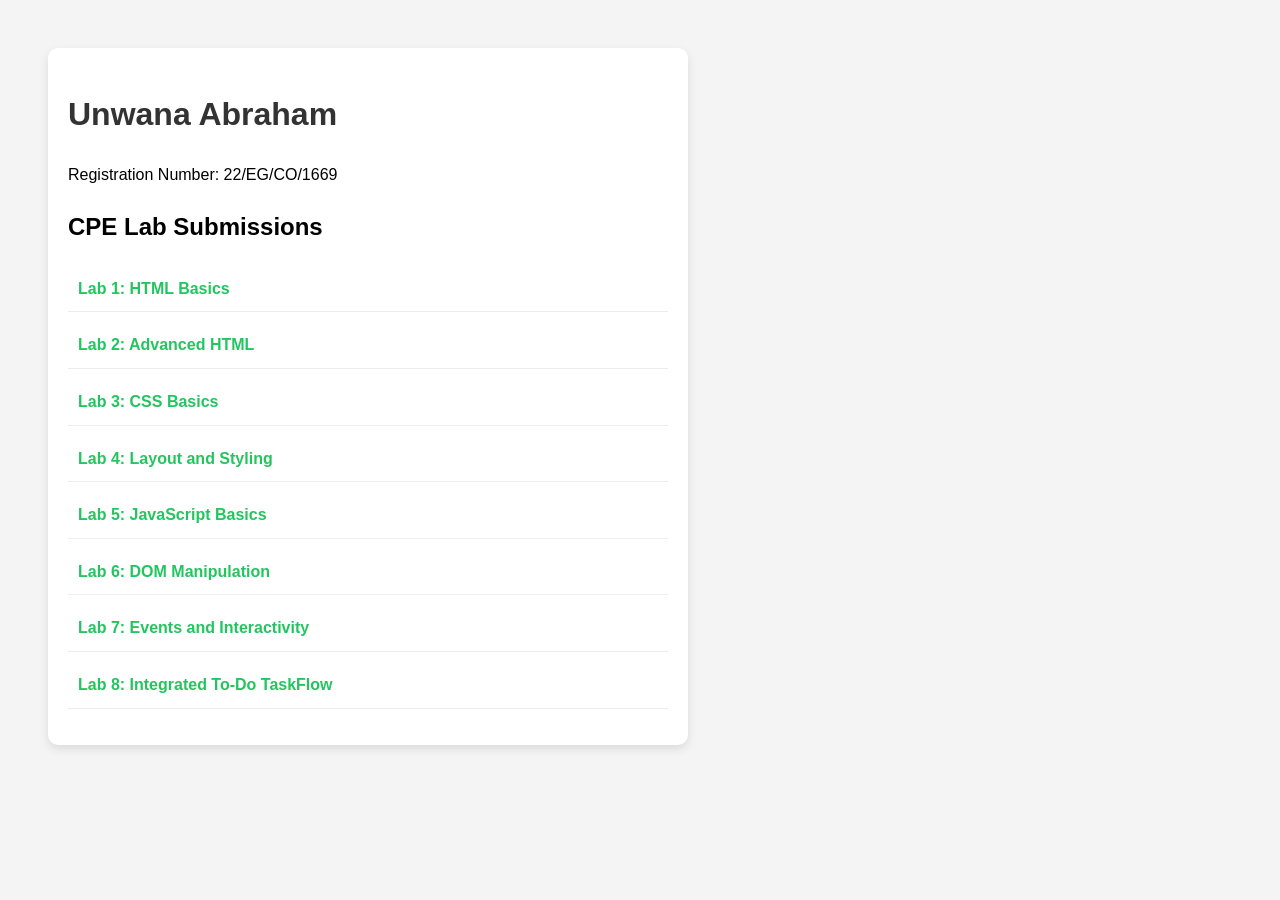
<file: index.html>
<!DOCTYPE html>
<html lang="en">
<head>
    <meta charset="UTF-8">
    <meta name="viewport" content="width=device-width, initial-scale=1.0">
    <title>Unwana Abraham - CPE Portfolio</title>
    <style>
        body { font-family: sans-serif; padding: 40px; line-height: 1.6; background: #f4f4f4; }
        .container { max-width: 600px; background: white; padding: 20px; border-radius: 10px; box-shadow: 0 4px 10px rgba(0,0,0,0.1); }
        h1 { color: #333; }
        ul { list-style: none; padding: 0; }
        li { margin-bottom: 10px; padding: 10px; border-bottom: 1px solid #eee; }
        a { text-decoration: none; color: #22c55e; font-weight: bold; }
        a:hover { color: #16a34a; }
    </style>
</head>
<body>
    <div class="container">
        <h1>Unwana Abraham</h1>
        <p>Registration Number: 22/EG/CO/1669</p>
        <h2>CPE Lab Submissions</h2>
        <ul><li><a href="lab 1/index.html">Lab 1: HTML Basics</a></li>
<li><a href="lab 2/index.html">Lab 2: Advanced HTML</a></li>
<li><a href="lab 3/index.html">Lab 3: CSS Basics</a></li>
<li><a href="lab 4/index.html">Lab 4: Layout and Styling</a></li>
<li><a href="lab 5/index.html">Lab 5: JavaScript Basics</a></li>
<li><a href="lab 6/index.html">Lab 6: DOM Manipulation</a></li>
<li><a href="lab 7/index.html">Lab 7: Events and Interactivity</a></li>

            <li><a href="lab8/todo.html"> Lab 8: Integrated To-Do TaskFlow</a></li>
        </ul>
    </div>
</body>
  </html>
</file>
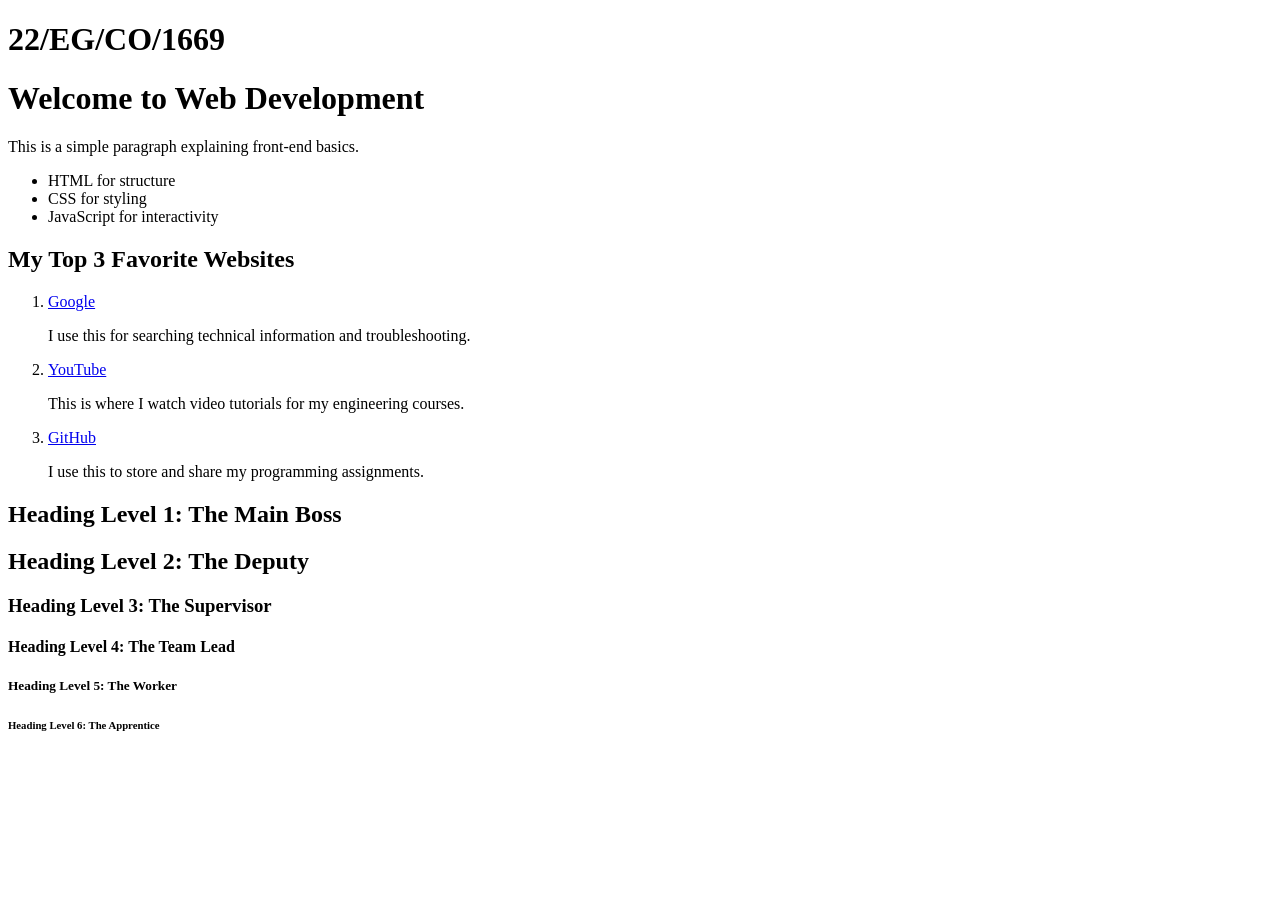
<file: lab 1/index.html>
<!DOCTYPE html>
<html lang="en">
<head>
    <meta charset="UTF-8">
    <meta name="viewport" content="width=device-width, initial-scale=1.0">
    <title>My First Web Page</title>
</head>
<body><h1>22/EG/CO/1669</h1>
    <h1>Welcome to Web Development</h1>
    <p>This is a simple paragraph explaining front-end basics.</p>
    <ul>
        <li>HTML for structure</li>
        <li>CSS for styling</li>
        <li>JavaScript for interactivity</li>
    </ul>
    
    <h2>My Top 3 Favorite Websites</h2>
<ol>
  <li>
    <a href="https://www.google.com">Google</a>
    <p>I use this for searching technical information and troubleshooting.</p>
  </li>

  <li>
    <a href="https://www.youtube.com">YouTube</a>
    <p>This is where I watch video tutorials for my engineering courses.</p>
  </li>

  <li>
    <a href="https://www.github.com">GitHub</a>
    <p>I use this to store and share my programming assignments.</p>
  </li>
</ol>

<section>
  <h1>Heading Level 1: The Main Boss</h1>
  <h2>Heading Level 2: The Deputy</h2>
  <h3>Heading Level 3: The Supervisor</h3>
  <h4>Heading Level 4: The Team Lead</h4>
  <h5>Heading Level 5: The Worker</h5>
  <h6>Heading Level 6: The Apprentice</h6>
</section>


</body>
</html>
</file>
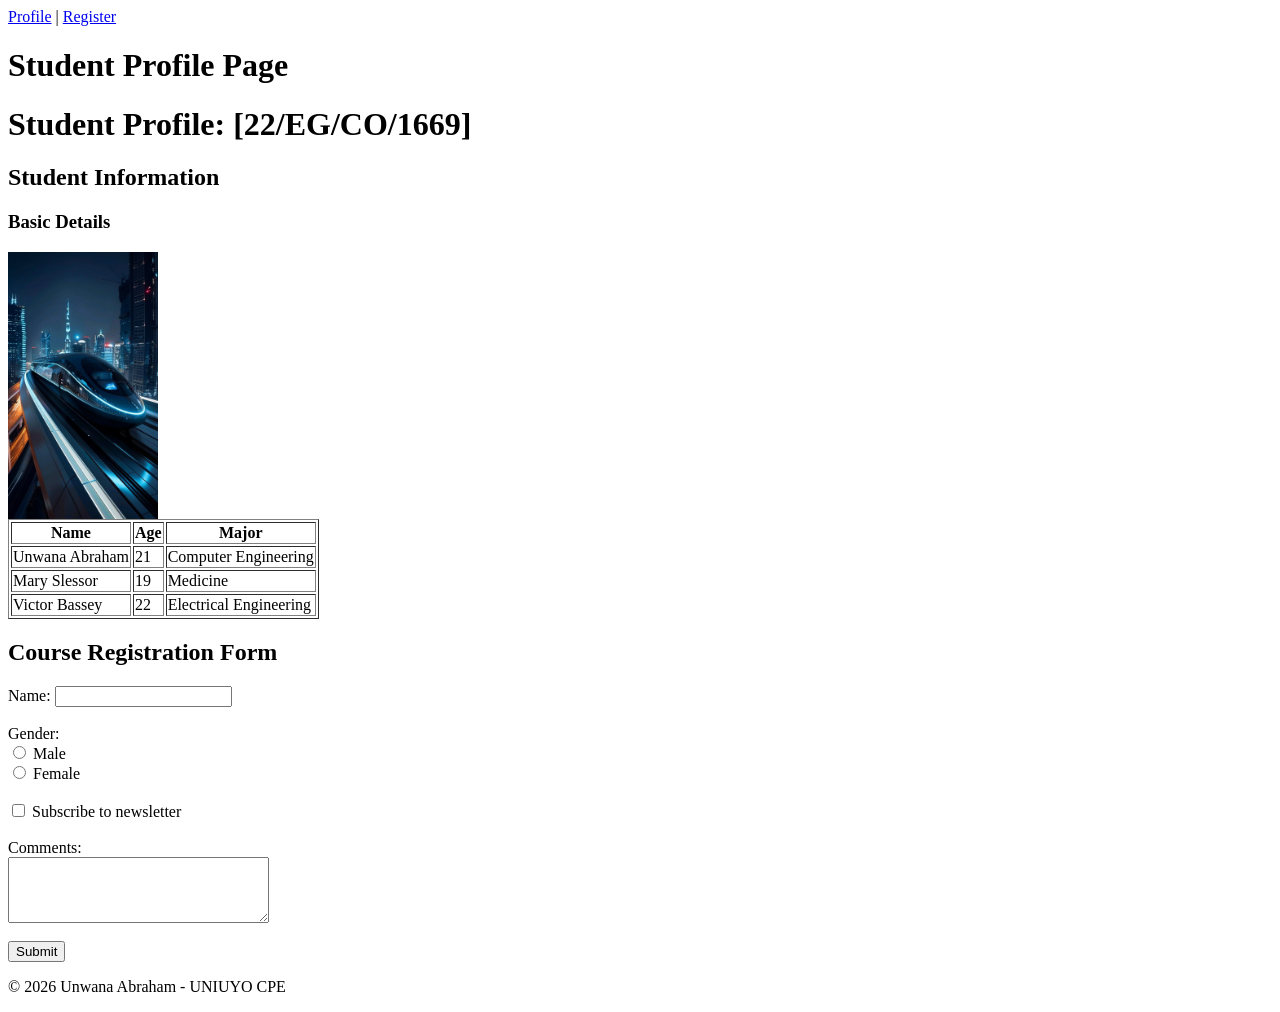
<file: lab 2/index.html>
<body>
    <nav>
        <a href="#profile">Profile</a> | 
        <a href="#registration">Register</a>
    </nav>

    <header>
        <h1>Student Profile Page</h1>
    </header>
<header>
    <h1>Student Profile:  [22/EG/CO/1669]</h1>
</header>

    <article id="profile">
        <h2>Student Information</h2> <section>
            <h3>Basic Details</h3> <img src="profile.jpg" alt="Student Profile Picture" width="150">
            
            <table border="1">
                <tr>
                    <th>Name</th>
                    <th>Age</th>
                    <th>Major</th>
                </tr>
                <tr>
                    <td>Unwana Abraham</td>
                    <td>21</td>
                    <td>Computer Engineering</td>
                </tr>
                

<tr>
    <td>Mary Slessor</td>
    <td>19</td>
    <td>Medicine</td>
</tr>

<tr>
    <td>Victor Bassey</td>
    <td>22</td>
    <td>Electrical Engineering</td>
</tr>

                </table>
        </section>
    </article>

    <section id="registration">
        <h2>Course Registration Form</h2>
        <form>
            <label for="name">Name:</label>
            <input type="text" id="name" name="name"><br><br>

            <label>Gender:</label><br>
            <input type="radio" id="male" name="gender" value="male">
            <label for="male">Male</label><br>
            <input type="radio" id="female" name="gender" value="female">
            <label for="female">Female</label><br><br>

            <input type="checkbox" id="subscribe" name="subscribe">
            <label for="subscribe">Subscribe to newsletter</label><br><br>

            <label for="comments">Comments:</label><br>
            <textarea id="comments" name="comments" rows="4" cols="30"></textarea><br><br>

            <input type="submit" value="Submit">
        </form>
    </section>

    <footer>
        <p>&copy; 2026 Unwana Abraham - UNIUYO CPE</p>
    </footer>
</body>
</file>
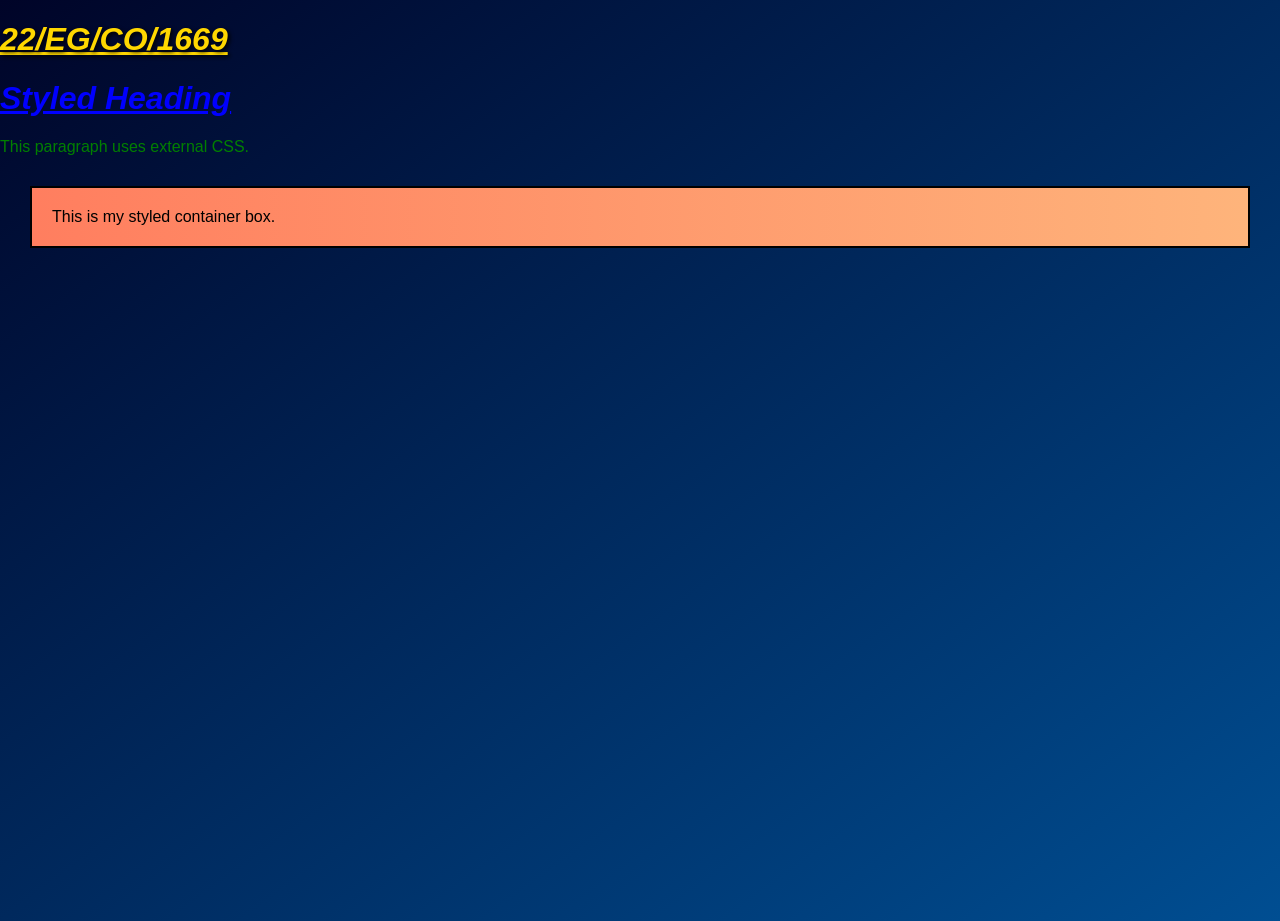
<file: lab 3/index.html>
<!DOCTYPE html>
<html lang="en">
<head>
    <meta charset="UTF-8">
    <title>CSS Basics</title>
    <link rel="stylesheet" href="lab3-styles.css">
</head>
<style>
    h1 {
        font-style: italic;
        text-decoration: underline;
    }
    div {
        border: 2px solid black;
        padding: 20px;
        margin: 30px;
        background: linear-gradient(to right,#ff7e5f,#feb47b);
    }
</style>
<body>
    <h1 style="color: #FFD700; text-shadow: 2px 2px 4px #000000; font-weight: bold;">
    22/EG/CO/1669
</h1>

    
    <h1 style="color: blue;">Styled Heading</h1>
    <p>This paragraph uses external CSS.</p>
    <div>
        This is my styled container box.
    </div>
</body>
</html>
</file>
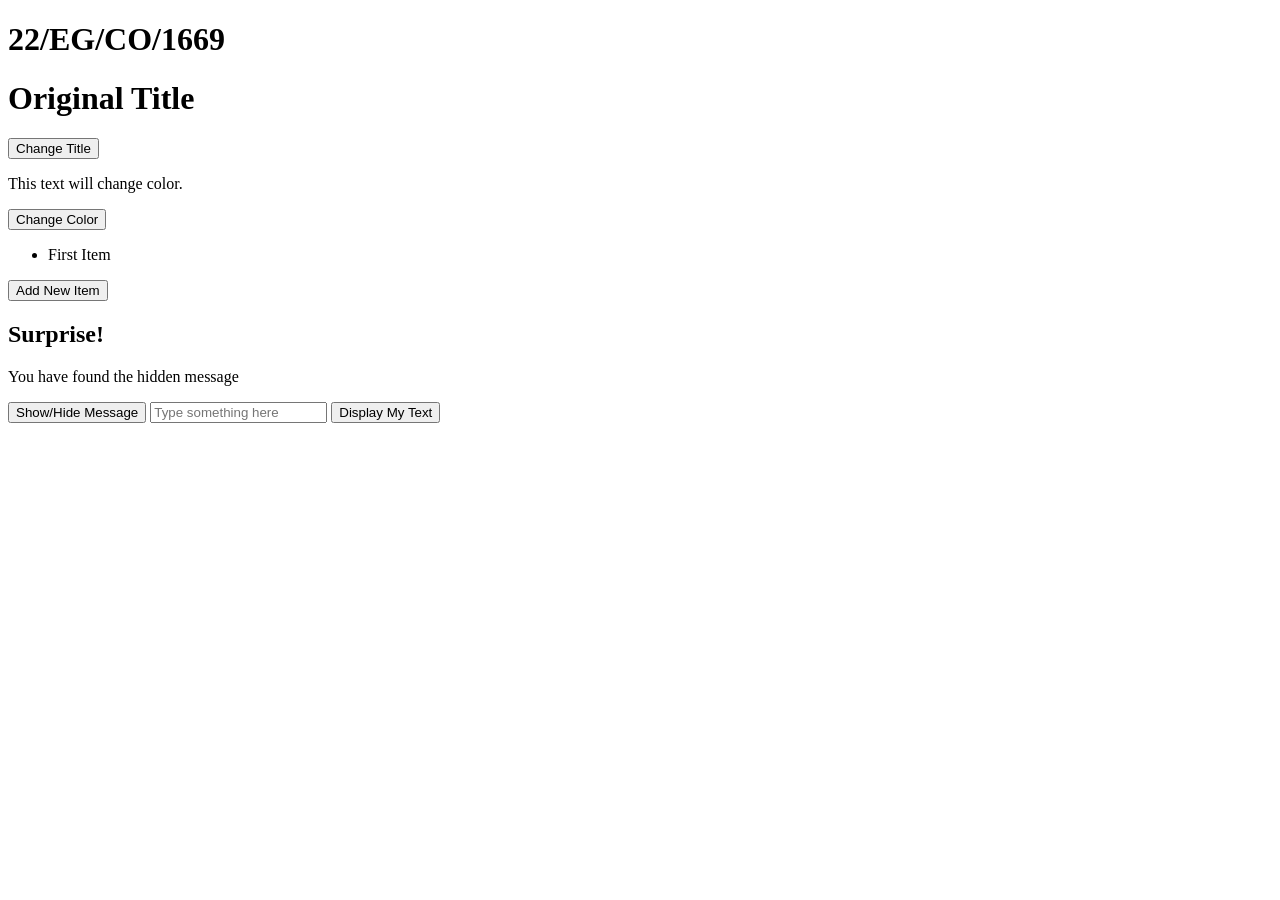
<file: lab 6/index.html>
<!DOCTYPE html>
<html lang="en">
<head>
    <meta charset="UTF-8">
    <title>DOM Manipulation</title>
    <style>
        .hidden{
            display:none;
        }
    </style>
</head>
<body>
    <h1>22/EG/CO/1669</h1>
    <h1 id="title">Original Title</h1>
    <button onclick="changeTitle()">Change Title</button>
    
    <p id="myParagraph">This text will change color.</p>
    <button onclick="changeColor()">Change Color</button>
    
    <ul id="myList">
  <li>First Item</li>
</ul>

<button onclick="addItem()">Add New Item</button>

<div class="content-box">
    <h2>Surprise!</h2>
    <p>You have found the hidden message</p>
</div>
<button onclick="toggleContent()">Show/Hide Message</button>

<input type="text" id="userInput" placeholder="Type something here">

<button onclick="displayInput()">Display My Text</button>

<div id="displayArea"></div>



    <script> 
    function changeTitle() {
        document.getElementById("title").innerHTML = "NEW TITLE!";
    }
    
    function changeColor() {
        let para = document.getElementById("myParagraph");
        para.style.color = "red";
    }
    
    function addItem() {
    let newItem = document.createElement("li");
    newItem.textContent = "I was created by JavaScript!";
    let list = document.getElementById("myList");
    list.appendChild(newItem);
}

function toggleContent() {
    let box = document.querySelector(".content-box");
    box.classList.toggle("hidden");
}

function displayInput() {
    let text = document.getElementById("userInput").value;
    let area = document.getElementById("displayArea")
    area.textContent = "You typed: " + text;
}

function handleError() {
    let ghostElement = document.getElementById("nonExistentID");

    if (ghostElement) {
        ghostElement.textContent = "Found it!";
    } else {
        
        console.error("Error: The element was not found on the page!");
    }
}



    </script>
</body>
</html>
</file>
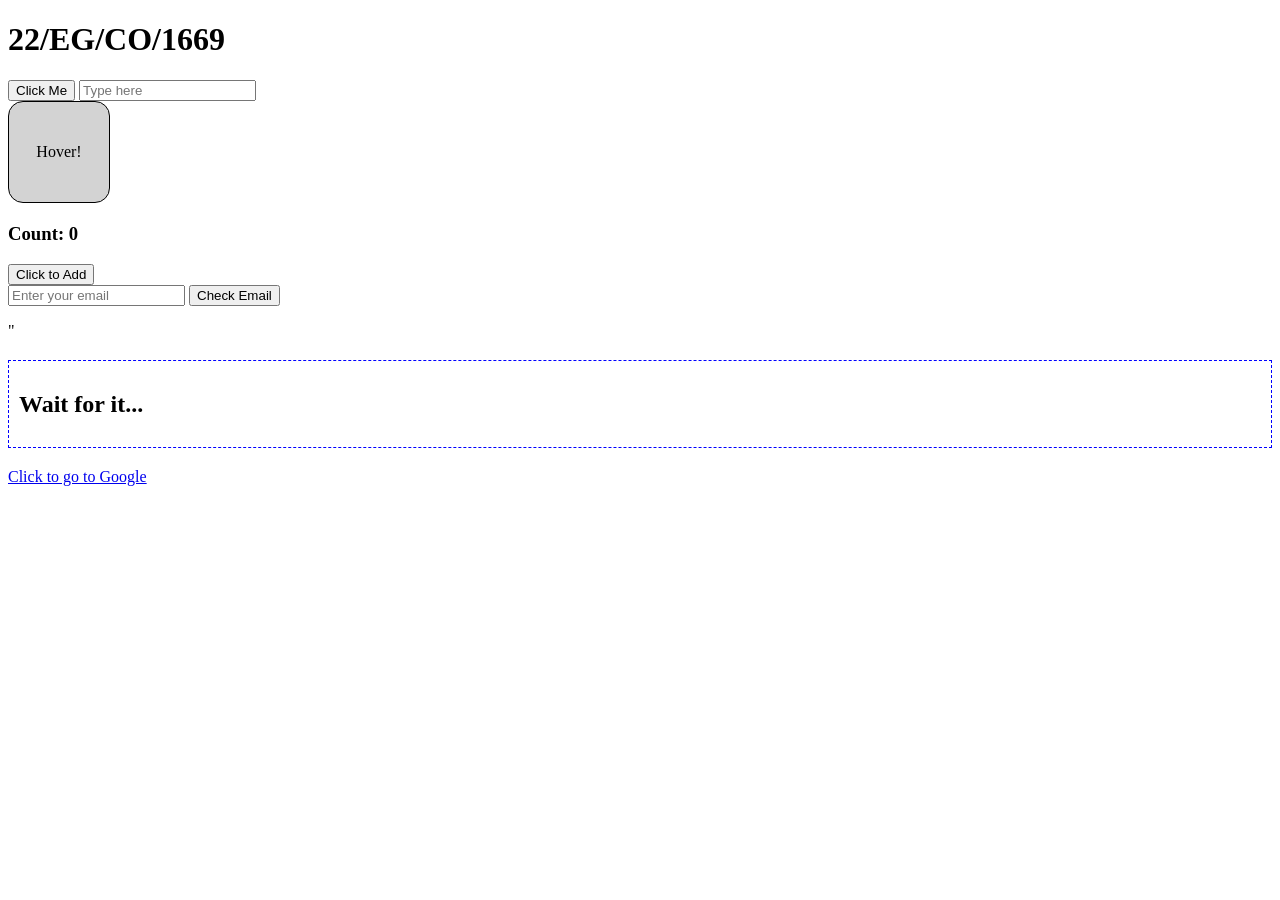
<file: lab 7/index.html>
<!DOCTYPE html>
<html lang="en">
<head>
    <meta charset="UTF-8">
    <title>Events</title>
</head>
<body>
   
    <h1>22/EG/CO/1669</h1>
    
    <button id="btn">Click Me</button>
    <input type="text" id="input" placeholder="Type here">
    
<div id="colorBox" style="
    width: 100px; 
    height: 100px; 
    background-color: lightgray; 
    border: 1px solid black;
    border-radius: 15px;      
    display: flex;            
    align-items: center;      
    justify-content: center;
    text-align: center;
    transition: 0.3s;         
    cursor: pointer;">
    Hover!
</div>

<div style="margin-top: 20px;">
    <h3>Count: <span id="counterDisplay">0</span></h3>
    <button id="incrementBtn">Click to Add</button>
</div>

    
    <form id="emailForm">
    <input type="text" id="emailInput" placeholder="Enter your email">
    
    <button type="submit">Check Email</button>
</form>

<p id="feedback"></p>
"
    <div style="margin-top: 20px; padding: 10px; border: 1px dashed blue;">
    <h2 id="timerMessage">Wait for it...</h2>
</div>

    <div style="margin-top: 20px;">
    <a id="myLink" href="https://www.google.com">Click to go to Google</a>
    <p id="linkFeedback"></p>
</div>

    
    
    <script>
        document.getElementById("btn").addEventListener("click", function() {
            alert("Button clicked!");
        });

        document.getElementById("input").addEventListener("keyup", function(event) {
            console.log("Key pressed: " + event.key);
        });
        
        const myBox = document.getElementById("colorBox");


myBox.addEventListener("mouseover", function() {
myBox.style.backgroundColor = "yellow";
});

myBox.addEventListener("mouseout", function() {
    console.log("Mouse has left the box!");
    myBox.style.backgroundColor = "lightgray";
});



let count = 0;

const display = document.getElementById("counterDisplay");
const btn = document.getElementById("incrementBtn");


btn.addEventListener("click", function() {
    count = count + 1; 
    
    display.innerText = count;
});



const myForm = document.getElementById("emailForm");
const emailBox = document.getElementById("emailInput");
const feedbackText = document.getElementById("feedback");

myForm.addEventListener("submit", function(event) {
    event.preventDefault();

    const userInput = emailBox.value;

    
    if (userInput.includes("@")) {
        
        feedbackText.innerText = "Success! This is a valid email.";
        feedbackText.style.color = "green";
    } else {
        
        feedbackText.innerText = "Error: Please include an '@' in your email.";
        feedbackText.style.color = "red";
    }
});


const message = document.getElementById("timerMessage");

setTimeout(function() {
    message.innerText = "Time is up! 5 seconds have passed.";
    message.style.color = "blue";
}, 5000); 


const link = document.getElementById("myLink");
const linkFeedback = document.getElementById("linkFeedback");


link.addEventListener("click", function(event) {
    event.preventDefault();

    
    linkFeedback.innerText = "The link was clicked, but I stopped it from leaving the page!";
    linkFeedback.style.color = "purple";
    
    console.log("Navigation prevented.");
});

        
    </script>
</body>
</html>
</file>
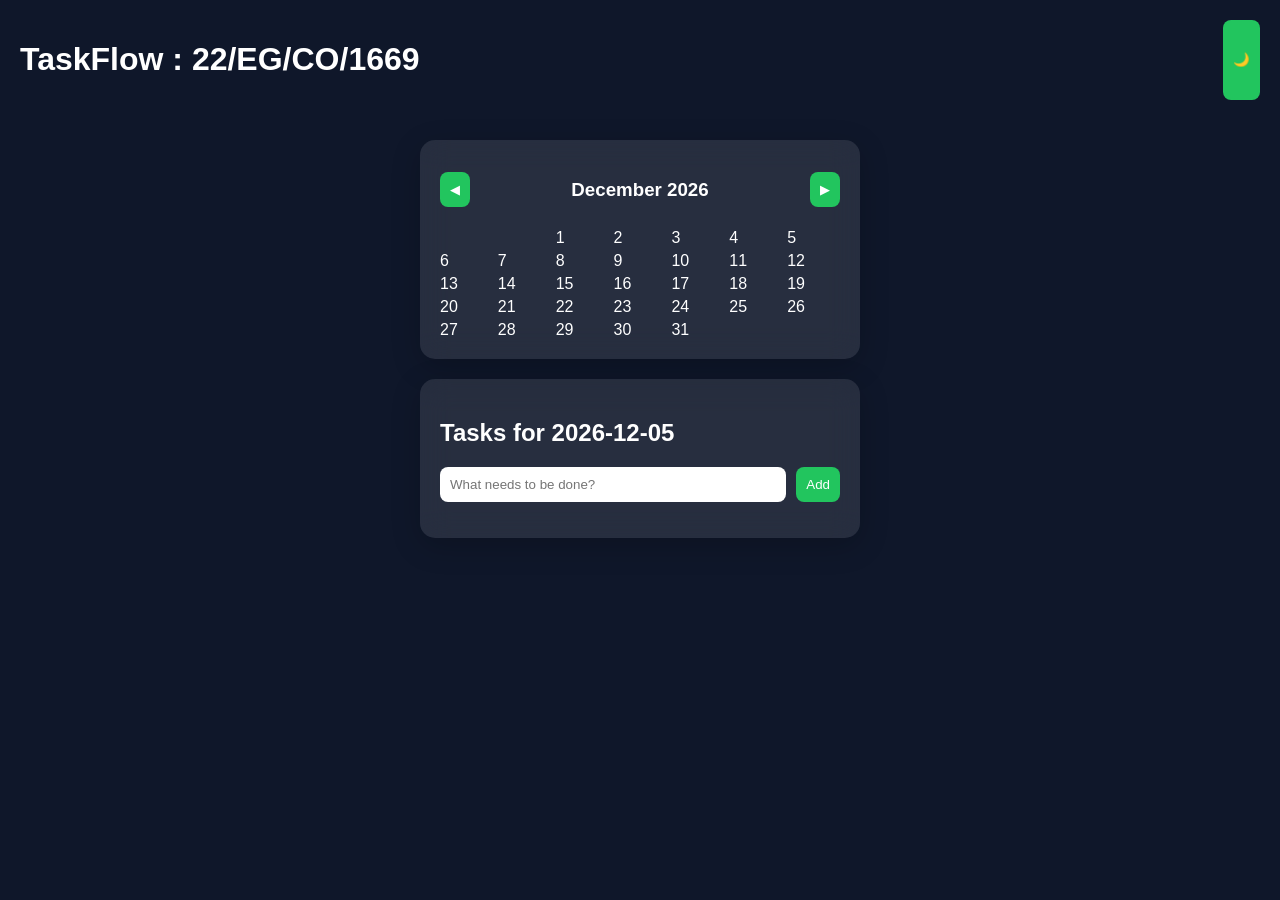
<file: lab8/todo.html>
<!DOCTYPE html>
<html lang="en">
<head>
    <meta charset="UTF-8">
    <title>To-Do List</title>
    <link rel="stylesheet" href="todo.css">
    <meta name="viewport" content="width=device-width, initial-scale=1.0">

</head>
<body>
<header style="width: 100%; display: flex; justify-content: space-between; padding: 20px; box-sizing: border-box;">
    <h1>TaskFlow : 22/EG/CO/1669</h1>
    <button id="themeToggle" onclick="toggleTheme()"> 🌙 </button>
</header>

<main style="width: 100%; display: flex; flex-direction: column; align-items: center;">
    <div class="calendar">
        <div style="display: flex; justify-content: space-between; align-items: center;">
            <button onclick="changeMonth(-1)"> ◀ </button>
            <h3 id="monthYear"></h3>
            <button onclick="changeMonth(1)"> ▶ </button>
        </div>
        <div id="calendarDays" style="display: grid; grid-template-columns: repeat(7, 1fr); gap: 5px; margin-top: 10px;"></div>
    </div>

    <div class="app">
        <h2 id="selectedDateText">Tasks</h2>
        <div class="input-area">
            <input type="text" id="taskInput" placeholder="What needs to be done?">
            <button onclick="addTask()">Add</button>
        </div>
        <ul id="taskList"></ul>
    </div>
</main>

    
    <script src="todo.js"></script>
</body>
</html>
</file>
<file: lab 3/lab3-styles.css>
body {
    background: linear-gradient(to bottom right, #000428, #004e92);
    
    min-height: 100vh;
    
    margin: 0; 

    font-family: Arial, sans-serif;
}

p {
    color: green;
    font-size: 16px;
}
</file>
<file: lab8/todo.css>
:root {
    --bg: #0f172a;
    --card: rgba(255, 255, 255, 0.1);
    --text: #ffffff;
    --accent: #22c55e;
}

.light {
    --bg: #f4f6f8;
    --card: rgba(0, 0, 0, 0.05);
    --text: #111;
}

body {
    margin: 0;
    font-family: 'Segoe UI', sans-serif;
    background: var(--bg);
    color: var(--text);
    transition: 0.3s;
    display: flex;
    flex-direction: column;
    align-items: center;
}


.calendar, .app {
    backdrop-filter: blur(15px);
    background: var(--card);
    padding: 20px;
    border-radius: 15px;
    width: 90%;
    max-width: 400px;
    margin-top: 20px;
    box-shadow: 0 8px 30px rgba(0,0,0,0.2);
}

.input-area { display: flex; gap: 10px; }
input { flex: 1; padding: 10px; border-radius: 8px; border: none; }
button { background: var(--accent); border: none; padding: 10px; border-radius: 8px; color: white; cursor: pointer; }


li {
    list-style: none;
    margin-top: 10px;
    padding: 10px;
    display: flex;
    justify-content: space-between;
    border-radius: 8px;
    background: rgba(255,255,255,0.1);
}

.done { text-decoration: line-through; opacity: 0.6; }


@media (max-width: 500px) {
    
    .calendar, .app {
        width: 95%; 
        padding: 10px; 
        margin-top: 10px;
    }

    header h1 {
        font-size: 1.2rem; 
    }

    
    .day {
        padding: 5px; 
        font-size: 0.9rem;
    }

    
    .input-area {
        flex-direction: column;
        gap: 8px;
    }
}

header {
    flex-wrap: wrap; 
    gap: 10px;
}
</file>
